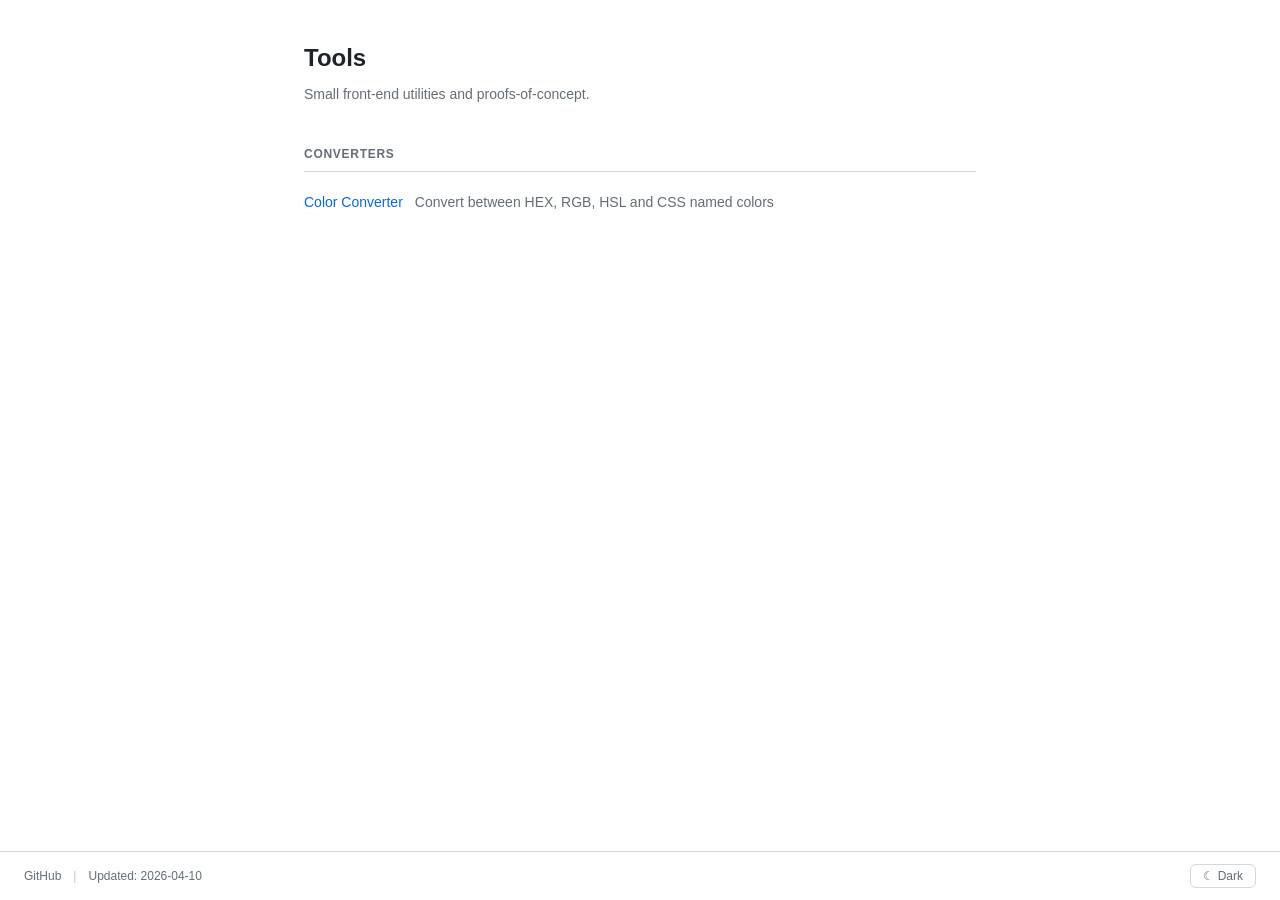
<file: index.html>
<!DOCTYPE html>
<html lang="en">
<head>
  <meta charset="UTF-8">
  <meta name="viewport" content="width=device-width, initial-scale=1.0">
  <meta name="last-modified" content="2026-04-10">
  <title>Tools</title>
  <link rel="stylesheet" href="tokens.css">
  <script>
    (function () {
      const stored = localStorage.getItem('theme');
      const preferred = window.matchMedia('(prefers-color-scheme: dark)').matches ? 'dark' : 'light';
      document.documentElement.dataset.theme = stored || preferred;
    })();
  </script>
  <style>
    *, *::before, *::after { box-sizing: border-box; margin: 0; padding: 0; }

    body {
      font-family: var(--font-ui);
      font-size: var(--font-size-base);
      line-height: var(--line-height-base);
      color: var(--color-text);
      background: var(--color-bg);
      min-height: 100vh;
      display: grid;
      grid-template-rows: 1fr auto;
    }

    .container {
      max-width: 720px;
      margin: 0 auto;
      padding: var(--space-10) var(--space-6);
      width: 100%;
    }

    .page-header {
      margin-bottom: var(--space-10);
    }

    .page-title {
      font-size: var(--font-size-2xl);
      font-weight: var(--font-weight-semibold);
      color: var(--color-text);
      margin-bottom: var(--space-2);
    }

    .page-subtitle {
      color: var(--color-muted);
      font-size: var(--font-size-sm);
    }

    .category {
      margin-bottom: var(--space-8);
    }

    .category-heading {
      font-size: var(--font-size-xs);
      font-weight: var(--font-weight-semibold);
      color: var(--color-muted);
      text-transform: uppercase;
      letter-spacing: 0.06em;
      margin-bottom: var(--space-2);
      padding-bottom: var(--space-2);
      border-bottom: 1px solid var(--color-border);
    }

    .tool-list {
      list-style: none;
    }

    .tool-item {
      border-bottom: 1px solid var(--color-border-subtle);
    }

    .tool-item:last-child {
      border-bottom: none;
    }

    .tool-link {
      display: grid;
      grid-template-columns: auto 1fr;
      align-items: baseline;
      gap: var(--space-3);
      padding: var(--space-3) 0;
      text-decoration: none;
      color: inherit;
    }

    .tool-name {
      font-size: var(--font-size-sm);
      font-weight: var(--font-weight-medium);
      color: var(--color-accent);
      white-space: nowrap;
      text-decoration: none;
    }

    .tool-link:hover .tool-name {
      text-decoration: underline;
    }

    .tool-desc {
      color: var(--color-muted);
      font-size: var(--font-size-sm);
    }

    /* Footer */
    .site-footer {
      border-top: 1px solid var(--color-border);
      padding: var(--space-3) var(--space-6);
      display: grid;
      grid-template-columns: 1fr auto;
      align-items: center;
      gap: var(--space-4);
    }

    .footer-links {
      display: grid;
      grid-auto-flow: column;
      grid-auto-columns: max-content;
      align-items: center;
      gap: var(--space-3);
      font-size: var(--font-size-xs);
      color: var(--color-muted);
    }

    .footer-links a {
      color: var(--color-muted);
      text-decoration: none;
    }

    .footer-links a:hover {
      color: var(--color-accent);
      text-decoration: underline;
    }

    .footer-sep { opacity: 0.4; }

    .theme-toggle {
      background: none;
      border: 1px solid var(--color-border);
      border-radius: var(--radius-md);
      padding: var(--space-1) var(--space-3);
      cursor: pointer;
      font-family: var(--font-ui);
      font-size: var(--font-size-xs);
      color: var(--color-muted);
      transition: background var(--transition-base), color var(--transition-base);
    }

    .theme-toggle:hover {
      background: var(--color-surface);
      color: var(--color-text);
    }
  </style>
</head>
<body>

  <div class="container">
    <header class="page-header">
      <h1 class="page-title">Tools</h1>
      <p class="page-subtitle">Small front-end utilities and proofs-of-concept.</p>
    </header>

    <section class="category">
      <h2 class="category-heading">Converters</h2>
      <ul class="tool-list">
        <li class="tool-item">
          <a class="tool-link" href="color-converter/">
            <span class="tool-name">Color Converter</span>
            <span class="tool-desc">Convert between HEX, RGB, HSL and CSS named colors</span>
          </a>
        </li>
      </ul>
    </section>
  </div>

  <footer class="site-footer">
    <div class="footer-links">
      <a href="https://github.com/placeholder/tools" target="_blank" rel="noopener">GitHub</a>
      <span class="footer-sep">|</span>
      <span>Updated: <span id="last-updated"></span></span>
    </div>
    <button class="theme-toggle" id="theme-toggle" aria-label="Toggle colour theme"></button>
  </footer>

  <script>
    const d = document.querySelector('meta[name="last-modified"]')?.content;
    if (d) document.getElementById('last-updated').textContent = d;

    const toggle = document.getElementById('theme-toggle');
    function syncLabel() {
      toggle.textContent = document.documentElement.dataset.theme === 'dark' ? '☀ Light' : '☾ Dark';
    }
    syncLabel();
    toggle.addEventListener('click', () => {
      const next = document.documentElement.dataset.theme === 'dark' ? 'light' : 'dark';
      document.documentElement.dataset.theme = next;
      localStorage.setItem('theme', next);
      syncLabel();
    });
  </script>

</body>
</html>
</file>
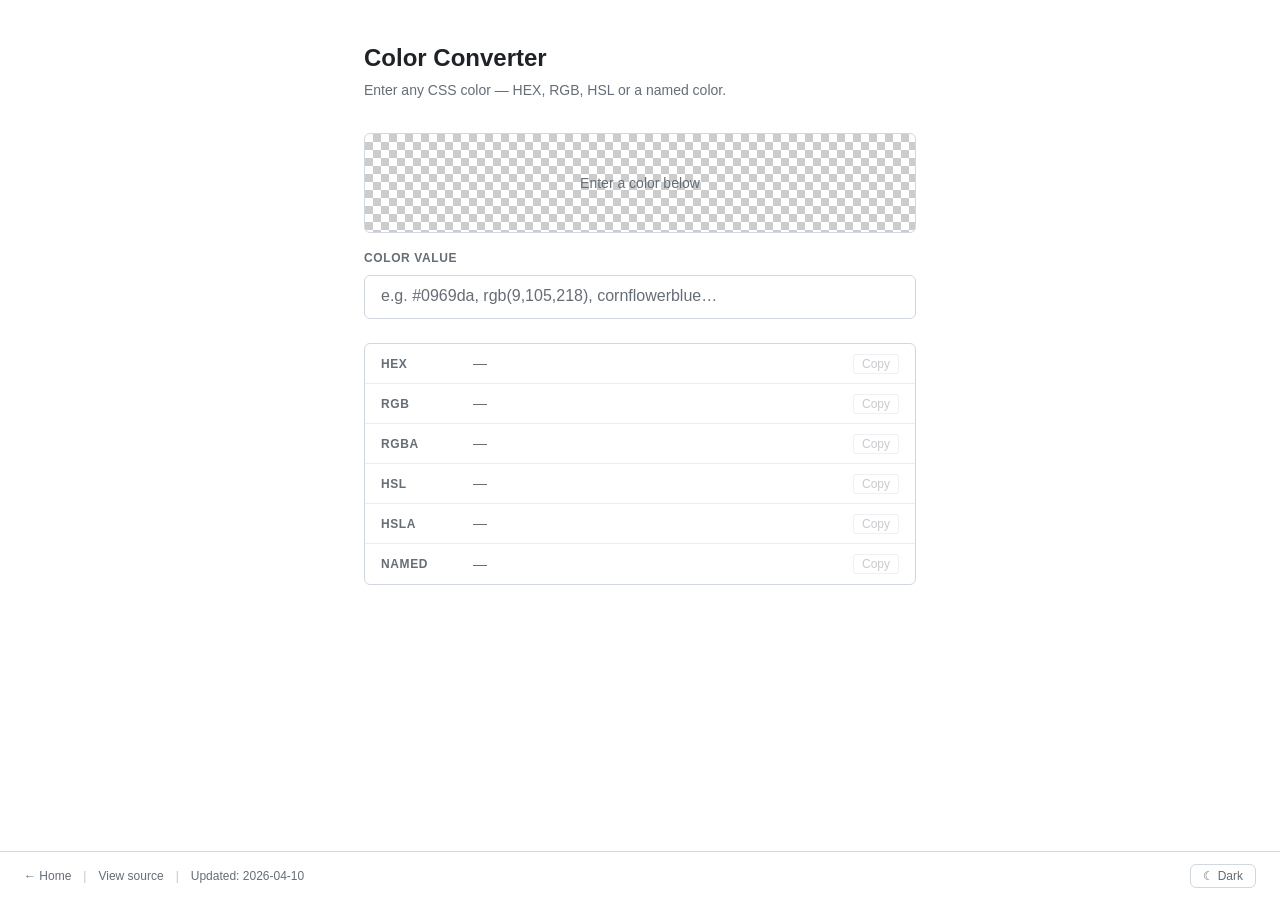
<file: color-converter/index.html>
<!DOCTYPE html>
<html lang="en">
<head>
  <meta charset="UTF-8">
  <meta name="viewport" content="width=device-width, initial-scale=1.0">
  <meta name="last-modified" content="2026-04-10">
  <title>Color Converter — Tools</title>
  <link rel="stylesheet" href="../tokens.css">
  <script>
    (function () {
      const stored = localStorage.getItem('theme');
      const preferred = window.matchMedia('(prefers-color-scheme: dark)').matches ? 'dark' : 'light';
      document.documentElement.dataset.theme = stored || preferred;
    })();
  </script>
  <style>
    *, *::before, *::after { box-sizing: border-box; margin: 0; padding: 0; }

    body {
      font-family: var(--font-ui);
      font-size: var(--font-size-base);
      line-height: var(--line-height-base);
      color: var(--color-text);
      background: var(--color-bg);
      min-height: 100vh;
      display: grid;
      grid-template-rows: 1fr auto;
    }

    .container {
      max-width: 600px;
      margin: 0 auto;
      padding: var(--space-10) var(--space-6);
      width: 100%;
    }

    .page-header {
      margin-bottom: var(--space-8);
    }

    .page-title {
      font-size: var(--font-size-2xl);
      font-weight: var(--font-weight-semibold);
      margin-bottom: var(--space-1);
    }

    .page-subtitle {
      color: var(--color-muted);
      font-size: var(--font-size-sm);
    }

    /* Swatch */
    .swatch-wrap {
      position: relative;
      height: 100px;
      border: 1px solid var(--color-border);
      border-radius: var(--radius-md);
      overflow: hidden;
      /* checkerboard for transparency */
      background-image:
        linear-gradient(45deg, #ccc 25%, transparent 25%),
        linear-gradient(-45deg, #ccc 25%, transparent 25%),
        linear-gradient(45deg, transparent 75%, #ccc 75%),
        linear-gradient(-45deg, transparent 75%, #ccc 75%);
      background-size: 16px 16px;
      background-position: 0 0, 0 8px, 8px -8px, -8px 0px;
    }

    .swatch {
      position: absolute;
      inset: 0;
      transition: background-color 120ms ease;
    }

    .swatch-empty {
      display: grid;
      place-items: center;
      color: var(--color-muted);
      font-size: var(--font-size-sm);
      height: 100%;
    }

    .input-label {
      display: block;
      font-size: var(--font-size-xs);
      font-weight: var(--font-weight-semibold);
      color: var(--color-muted);
      text-transform: uppercase;
      letter-spacing: 0.05em;
      margin-top: var(--space-4);
      margin-bottom: var(--space-2);
    }

    /* Input */
    .input-wrap {
      display: grid;
      grid-template-columns: 1fr auto;
      border: 1px solid var(--color-border);
      border-radius: var(--radius-md);
      overflow: hidden;
      background: var(--color-input-bg);
      transition: border-color var(--transition-base);
    }

    .input-wrap:focus-within {
      border-color: var(--color-accent);
      box-shadow: 0 0 0 3px color-mix(in srgb, var(--color-accent) 20%, transparent);
    }

    .input-wrap.invalid {
      border-color: var(--color-danger);
    }

    .input-wrap.invalid:focus-within {
      box-shadow: 0 0 0 3px color-mix(in srgb, var(--color-danger) 20%, transparent);
    }

    .color-input {
      padding: var(--space-3) var(--space-4);
      border: none;
      background: transparent;
      font-family: var(--font-mono);
      font-size: var(--font-size-base);
      color: var(--color-text);
      outline: none;
      min-width: 0;
    }

    .color-input::placeholder {
      color: var(--color-muted);
      font-family: var(--font-ui);
    }

    .input-status {
      align-self: center;
      padding: 0 var(--space-4) 0 0;
      font-size: var(--font-size-xs);
      color: var(--color-muted);
      white-space: nowrap;
    }

    .input-status.error { color: var(--color-danger); }
    .input-status.ok    { color: var(--color-success); }

    /* Outputs */
    .outputs {
      margin-top: var(--space-6);
      border: 1px solid var(--color-border);
      border-radius: var(--radius-md);
      overflow: hidden;
    }

    .output-row {
      display: grid;
      grid-template-columns: 5rem 1fr auto;
      align-items: center;
      gap: var(--space-3);
      padding: var(--space-2) var(--space-4);
      border-bottom: 1px solid var(--color-border-subtle);
      min-height: 2.5rem;
    }

    .output-row:last-child { border-bottom: none; }

    .output-label {
      font-size: var(--font-size-xs);
      font-weight: var(--font-weight-semibold);
      color: var(--color-muted);
      text-transform: uppercase;
      letter-spacing: 0.05em;
    }

    .output-value {
      font-family: var(--font-mono);
      font-size: var(--font-size-sm);
      color: var(--color-text);
      overflow: hidden;
      text-overflow: ellipsis;
      white-space: nowrap;
    }

    .output-value.empty { color: var(--color-muted); font-family: var(--font-ui); }

    .copy-btn {
      background: none;
      border: 1px solid var(--color-border);
      border-radius: var(--radius-sm);
      padding: 0.125rem var(--space-2);
      cursor: pointer;
      font-family: var(--font-ui);
      font-size: var(--font-size-xs);
      color: var(--color-muted);
      transition: background var(--transition-base), color var(--transition-base), border-color var(--transition-base);
      white-space: nowrap;
    }

    .copy-btn:hover {
      background: var(--color-surface);
      color: var(--color-text);
      border-color: var(--color-border);
    }

    .copy-btn.copied {
      color: var(--color-success);
      border-color: var(--color-success);
    }

    .copy-btn:disabled {
      opacity: 0.35;
      cursor: default;
    }

    /* Footer */
    .site-footer {
      border-top: 1px solid var(--color-border);
      padding: var(--space-3) var(--space-6);
      display: grid;
      grid-template-columns: 1fr auto;
      align-items: center;
      gap: var(--space-4);
    }

    .footer-links {
      display: grid;
      grid-auto-flow: column;
      grid-auto-columns: max-content;
      align-items: center;
      gap: var(--space-3);
      font-size: var(--font-size-xs);
      color: var(--color-muted);
    }

    .footer-links a {
      color: var(--color-muted);
      text-decoration: none;
    }

    .footer-links a:hover {
      color: var(--color-accent);
      text-decoration: underline;
    }

    .footer-sep { opacity: 0.4; }

    .theme-toggle {
      background: none;
      border: 1px solid var(--color-border);
      border-radius: var(--radius-md);
      padding: var(--space-1) var(--space-3);
      cursor: pointer;
      font-family: var(--font-ui);
      font-size: var(--font-size-xs);
      color: var(--color-muted);
      transition: background var(--transition-base), color var(--transition-base);
    }

    .theme-toggle:hover {
      background: var(--color-surface);
      color: var(--color-text);
    }
  </style>
</head>
<body>

  <div class="container">
    <header class="page-header">
      <h1 class="page-title">Color Converter</h1>
      <p class="page-subtitle">Enter any CSS color — HEX, RGB, HSL or a named color.</p>
    </header>

    <div class="tool">
      <div class="swatch-wrap">
        <div class="swatch" id="swatch"></div>
        <div class="swatch-empty" id="swatch-empty">Enter a color below</div>
      </div>
      <label class="input-label" for="color-input">Color value</label>
      <div class="input-wrap" id="input-wrap">
        <input
          class="color-input"
          id="color-input"
          type="text"
          placeholder="e.g. #0969da, rgb(9,105,218), cornflowerblue…"
          autocomplete="off"
          spellcheck="false"
        >
        <span class="input-status" id="input-status"></span>
      </div>

      <div class="outputs" id="outputs">
        <div class="output-row"><span class="output-label">HEX</span>   <span class="output-value empty" id="val-hex">—</span>   <button class="copy-btn" id="copy-hex"   disabled>Copy</button></div>
        <div class="output-row"><span class="output-label">RGB</span>   <span class="output-value empty" id="val-rgb">—</span>   <button class="copy-btn" id="copy-rgb"   disabled>Copy</button></div>
        <div class="output-row"><span class="output-label">RGBA</span>  <span class="output-value empty" id="val-rgba">—</span>  <button class="copy-btn" id="copy-rgba"  disabled>Copy</button></div>
        <div class="output-row"><span class="output-label">HSL</span>   <span class="output-value empty" id="val-hsl">—</span>   <button class="copy-btn" id="copy-hsl"   disabled>Copy</button></div>
        <div class="output-row"><span class="output-label">HSLA</span>  <span class="output-value empty" id="val-hsla">—</span>  <button class="copy-btn" id="copy-hsla"  disabled>Copy</button></div>
        <div class="output-row"><span class="output-label">Named</span> <span class="output-value empty" id="val-named">—</span> <button class="copy-btn" id="copy-named" disabled>Copy</button></div>
      </div>
    </div>
  </div>

  <footer class="site-footer">
    <div class="footer-links">
      <a href="../">← Home</a>
      <span class="footer-sep">|</span>
      <a href="https://github.com/jamboid/tools/blob/main/color-converter/index.html" target="_blank" rel="noopener">View source</a>
      <span class="footer-sep">|</span>
      <span>Updated: <span id="last-updated"></span></span>
    </div>
    <button class="theme-toggle" id="theme-toggle" aria-label="Toggle colour theme"></button>
  </footer>

  <script>
    // ── Theme toggle ────────────────────────────────────────────────────────────
    const themeToggle = document.getElementById('theme-toggle');
    function syncThemeLabel() {
      themeToggle.textContent = document.documentElement.dataset.theme === 'dark' ? '☀ Light' : '☾ Dark';
    }
    syncThemeLabel();
    themeToggle.addEventListener('click', () => {
      const next = document.documentElement.dataset.theme === 'dark' ? 'light' : 'dark';
      document.documentElement.dataset.theme = next;
      localStorage.setItem('theme', next);
      syncThemeLabel();
    });

    // ── Last updated ─────────────────────────────────────────────────────────────
    const lastMod = document.querySelector('meta[name="last-modified"]')?.content;
    if (lastMod) document.getElementById('last-updated').textContent = lastMod;

    // ── Named color table (CSS Color Level 4) ────────────────────────────────────
    const NAMED = {
      aliceblue:[240,248,255],antiquewhite:[250,235,215],aqua:[0,255,255],
      aquamarine:[127,255,212],azure:[240,255,255],beige:[245,245,220],
      bisque:[255,228,196],black:[0,0,0],blanchedalmond:[255,235,205],
      blue:[0,0,255],blueviolet:[138,43,226],brown:[165,42,42],
      burlywood:[222,184,135],cadetblue:[95,158,160],chartreuse:[127,255,0],
      chocolate:[210,105,30],coral:[255,127,80],cornflowerblue:[100,149,237],
      cornsilk:[255,248,220],crimson:[220,20,60],cyan:[0,255,255],
      darkblue:[0,0,139],darkcyan:[0,139,139],darkgoldenrod:[184,134,11],
      darkgray:[169,169,169],darkgreen:[0,100,0],darkgrey:[169,169,169],
      darkkhaki:[189,183,107],darkmagenta:[139,0,139],darkolivegreen:[85,107,47],
      darkorange:[255,140,0],darkorchid:[153,50,204],darkred:[139,0,0],
      darksalmon:[233,150,122],darkseagreen:[143,188,143],darkslateblue:[72,61,139],
      darkslategray:[47,79,79],darkslategrey:[47,79,79],darkturquoise:[0,206,209],
      darkviolet:[148,0,211],deeppink:[255,20,147],deepskyblue:[0,191,255],
      dimgray:[105,105,105],dimgrey:[105,105,105],dodgerblue:[30,144,255],
      firebrick:[178,34,34],floralwhite:[255,250,240],forestgreen:[34,139,34],
      fuchsia:[255,0,255],gainsboro:[220,220,220],ghostwhite:[248,248,255],
      gold:[255,215,0],goldenrod:[218,165,32],gray:[128,128,128],
      green:[0,128,0],greenyellow:[173,255,47],grey:[128,128,128],
      honeydew:[240,255,240],hotpink:[255,105,180],indianred:[205,92,92],
      indigo:[75,0,130],ivory:[255,255,240],khaki:[240,230,140],
      lavender:[230,230,250],lavenderblush:[255,240,245],lawngreen:[124,252,0],
      lemonchiffon:[255,250,205],lightblue:[173,216,230],lightcoral:[240,128,128],
      lightcyan:[224,255,255],lightgoldenrodyellow:[250,250,210],lightgray:[211,211,211],
      lightgreen:[144,238,144],lightgrey:[211,211,211],lightpink:[255,182,193],
      lightsalmon:[255,160,122],lightseagreen:[32,178,170],lightskyblue:[135,206,250],
      lightslategray:[119,136,153],lightslategrey:[119,136,153],lightsteelblue:[176,196,222],
      lightyellow:[255,255,224],lime:[0,255,0],limegreen:[50,205,50],
      linen:[250,240,230],magenta:[255,0,255],maroon:[128,0,0],
      mediumaquamarine:[102,205,170],mediumblue:[0,0,205],mediumorchid:[186,85,211],
      mediumpurple:[147,112,219],mediumseagreen:[60,179,113],mediumslateblue:[123,104,238],
      mediumspringgreen:[0,250,154],mediumturquoise:[72,209,204],mediumvioletred:[199,21,133],
      midnightblue:[25,25,112],mintcream:[245,255,250],mistyrose:[255,228,225],
      moccasin:[255,228,181],navajowhite:[255,222,173],navy:[0,0,128],
      oldlace:[253,245,230],olive:[128,128,0],olivedrab:[107,142,35],
      orange:[255,165,0],orangered:[255,69,0],orchid:[218,112,214],
      palegoldenrod:[238,232,170],palegreen:[152,251,152],paleturquoise:[175,238,238],
      palevioletred:[219,112,147],papayawhip:[255,239,213],peachpuff:[255,218,185],
      peru:[205,133,63],pink:[255,192,203],plum:[221,160,221],
      powderblue:[176,224,230],purple:[128,0,128],rebeccapurple:[102,51,153],
      red:[255,0,0],rosybrown:[188,143,143],royalblue:[65,105,225],
      saddlebrown:[139,69,19],salmon:[250,128,114],sandybrown:[244,164,96],
      seagreen:[46,139,87],seashell:[255,245,238],sienna:[160,82,45],
      silver:[192,192,192],skyblue:[135,206,235],slateblue:[106,90,205],
      slategray:[112,128,144],slategrey:[112,128,144],snow:[255,250,250],
      springgreen:[0,255,127],steelblue:[70,130,180],tan:[210,180,140],
      teal:[0,128,128],thistle:[216,191,216],tomato:[255,99,71],
      turquoise:[64,224,208],violet:[238,130,238],wheat:[245,222,179],
      white:[255,255,255],whitesmoke:[245,245,245],yellow:[255,255,0],
      yellowgreen:[154,205,50],
    };

    // Reverse map: "r,g,b" → name (prefer shorter/more canonical names)
    const NAMED_REV = new Map();
    for (const [name, rgb] of Object.entries(NAMED)) {
      const key = rgb.join(',');
      // prefer 'aqua' over 'cyan', 'fuchsia' over 'magenta', skip grey aliases
      if (!NAMED_REV.has(key)) NAMED_REV.set(key, name);
    }

    // ── Color parsing ─────────────────────────────────────────────────────────────
    function parseAlpha(s) {
      if (s === undefined || s === null) return 1;
      s = s.trim();
      if (s.endsWith('%')) return Math.min(1, Math.max(0, parseFloat(s) / 100));
      return Math.min(1, Math.max(0, parseFloat(s)));
    }

    function parseColor(raw) {
      const s = raw.trim().toLowerCase();

      // Named
      if (NAMED[s]) {
        const [r, g, b] = NAMED[s];
        return { r, g, b, a: 1 };
      }

      // HEX: #rgb #rgba #rrggbb #rrggbbaa
      let m = s.match(/^#?([0-9a-f]{3,8})$/);
      if (m) {
        let h = m[1];
        if (h.length === 3) h = h[0]+h[0]+h[1]+h[1]+h[2]+h[2];
        if (h.length === 4) h = h[0]+h[0]+h[1]+h[1]+h[2]+h[2]+h[3]+h[3];
        if (h.length !== 6 && h.length !== 8) return null;
        const r = parseInt(h.slice(0,2), 16);
        const g = parseInt(h.slice(2,4), 16);
        const b = parseInt(h.slice(4,6), 16);
        const a = h.length === 8 ? Math.round(parseInt(h.slice(6,8),16) / 255 * 1000) / 1000 : 1;
        return { r, g, b, a };
      }

      // RGB / RGBA (legacy comma and modern space syntax)
      m = s.match(/^rgba?\(\s*([\d.]+%?)\s*[,\s]\s*([\d.]+%?)\s*[,\s]\s*([\d.]+%?)(?:\s*[,/]\s*([\d.]+%?))?\s*\)$/);
      if (m) {
        const toU8 = v => v.endsWith('%') ? Math.round(parseFloat(v) / 100 * 255) : Math.round(parseFloat(v));
        return { r: toU8(m[1]), g: toU8(m[2]), b: toU8(m[3]), a: parseAlpha(m[4]) };
      }

      // HSL / HSLA
      m = s.match(/^hsla?\(\s*([\d.]+)(?:deg)?\s*[,\s]\s*([\d.]+)%\s*[,\s]\s*([\d.]+)%(?:\s*[,/]\s*([\d.]+%?))?\s*\)$/);
      if (m) {
        const rgb = hslToRgb(parseFloat(m[1]), parseFloat(m[2]), parseFloat(m[3]));
        return { ...rgb, a: parseAlpha(m[4]) };
      }

      return null;
    }

    // ── Conversions ───────────────────────────────────────────────────────────────
    function hslToRgb(h, s, l) {
      h = ((h % 360) + 360) % 360 / 360;
      s /= 100; l /= 100;
      if (s === 0) {
        const v = Math.round(l * 255);
        return { r: v, g: v, b: v };
      }
      const q = l < 0.5 ? l * (1 + s) : l + s - l * s;
      const p = 2 * l - q;
      const hue = (t) => {
        t = ((t % 1) + 1) % 1;
        if (t < 1/6) return p + (q - p) * 6 * t;
        if (t < 1/2) return q;
        if (t < 2/3) return p + (q - p) * (2/3 - t) * 6;
        return p;
      };
      return {
        r: Math.round(hue(h + 1/3) * 255),
        g: Math.round(hue(h) * 255),
        b: Math.round(hue(h - 1/3) * 255),
      };
    }

    function rgbToHsl(r, g, b) {
      r /= 255; g /= 255; b /= 255;
      const max = Math.max(r, g, b), min = Math.min(r, g, b);
      const l = (max + min) / 2;
      if (max === min) return { h: 0, s: 0, l: Math.round(l * 100) };
      const d = max - min;
      const s = l > 0.5 ? d / (2 - max - min) : d / (max + min);
      let h;
      switch (max) {
        case r: h = (g - b) / d + (g < b ? 6 : 0); break;
        case g: h = (b - r) / d + 2; break;
        case b: h = (r - g) / d + 4; break;
      }
      return { h: Math.round(h / 6 * 360), s: Math.round(s * 100), l: Math.round(l * 100) };
    }

    function fmtHex({ r, g, b, a }) {
      const hex = [r,g,b].map(v => v.toString(16).padStart(2,'0')).join('');
      if (a < 1) {
        const ah = Math.round(a * 255).toString(16).padStart(2,'0');
        return '#' + hex + ah;
      }
      return '#' + hex;
    }

    function fmtAlpha(a) {
      return a === 1 ? '1' : parseFloat(a.toFixed(3)).toString();
    }

    function getOutputs(color) {
      const { r, g, b, a } = color;
      const { h, s, l } = rgbToHsl(r, g, b);
      const named = NAMED_REV.get(`${r},${g},${b}`) || null;
      const alpha = fmtAlpha(a);
      return {
        hex:   fmtHex(color),
        rgb:   `rgb(${r}, ${g}, ${b})`,
        rgba:  `rgba(${r}, ${g}, ${b}, ${alpha})`,
        hsl:   `hsl(${h}, ${s}%, ${l}%)`,
        hsla:  `hsla(${h}, ${s}%, ${l}%, ${alpha})`,
        named: named,
      };
    }

    // ── UI wiring ─────────────────────────────────────────────────────────────────
    const input      = document.getElementById('color-input');
    const inputWrap  = document.getElementById('input-wrap');
    const statusEl   = document.getElementById('input-status');
    const swatch     = document.getElementById('swatch');
    const swatchEmpty = document.getElementById('swatch-empty');

    const fields = ['hex','rgb','rgba','hsl','hsla','named'];
    const vals   = Object.fromEntries(fields.map(f => [f, document.getElementById('val-'+f)]));
    const btns   = Object.fromEntries(fields.map(f => [f, document.getElementById('copy-'+f)]));

    function setEmpty() {
      swatch.style.backgroundColor = '';
      swatchEmpty.style.display = '';
      inputWrap.classList.remove('invalid');
      statusEl.textContent = '';
      statusEl.className = 'input-status';
      fields.forEach(f => {
        vals[f].textContent = '—';
        vals[f].className = 'output-value empty';
        btns[f].disabled = true;
      });
    }

    function setInvalid() {
      swatch.style.backgroundColor = '';
      swatchEmpty.style.display = '';
      inputWrap.classList.add('invalid');
      statusEl.textContent = 'Invalid';
      statusEl.className = 'input-status error';
      fields.forEach(f => {
        vals[f].textContent = '—';
        vals[f].className = 'output-value empty';
        btns[f].disabled = true;
      });
    }

    function setColor(color) {
      const out = getOutputs(color);
      swatch.style.backgroundColor = out.rgba;
      swatchEmpty.style.display = 'none';
      inputWrap.classList.remove('invalid');
      statusEl.textContent = '';
      statusEl.className = 'input-status';

      fields.forEach(f => {
        const v = out[f];
        if (v) {
          vals[f].textContent = v;
          vals[f].className = 'output-value';
          btns[f].disabled = false;
        } else {
          vals[f].textContent = '—';
          vals[f].className = 'output-value empty';
          btns[f].disabled = true;
        }
      });
    }

    input.addEventListener('input', () => {
      const raw = input.value;
      if (!raw.trim()) { setEmpty(); return; }
      const color = parseColor(raw);
      if (color) setColor(color);
      else setInvalid();
    });

    // Copy buttons
    fields.forEach(f => {
      btns[f].addEventListener('click', () => {
        const text = vals[f].textContent;
        navigator.clipboard.writeText(text).then(() => {
          btns[f].textContent = 'Copied!';
          btns[f].classList.add('copied');
          setTimeout(() => {
            btns[f].textContent = 'Copy';
            btns[f].classList.remove('copied');
          }, 1500);
        });
      });
    });

    setEmpty();
  </script>

</body>
</html>
</file>
<file: tokens.css>
/* ============================================================
   Global Design Tokens
   Apply theme by setting data-theme="light" | "dark" on <html>
   ============================================================ */

/* --- Light --- */
[data-theme="light"] {
  --color-bg:             #ffffff;
  --color-surface:        #f6f8fa;
  --color-surface-2:      #eaeef2;
  --color-border:         #d0d7de;
  --color-border-subtle:  #eaeef2;
  --color-text:           #1f2328;
  --color-muted:          #656d76;
  --color-accent:         #0969da;
  --color-accent-hover:   #0860ca;
  --color-accent-fg:      #ffffff;
  --color-danger:         #cf222e;
  --color-success:        #1a7f37;
  --color-input-bg:       #ffffff;
}

/* --- Dark --- */
[data-theme="dark"] {
  --color-bg:             #0d1117;
  --color-surface:        #161b22;
  --color-surface-2:      #21262d;
  --color-border:         #30363d;
  --color-border-subtle:  #21262d;
  --color-text:           #e6edf3;
  --color-muted:          #848d97;
  --color-accent:         #2f81f7;
  --color-accent-hover:   #388bfd;
  --color-accent-fg:      #ffffff;
  --color-danger:         #f85149;
  --color-success:        #3fb950;
  --color-input-bg:       #0d1117;
}

/* --- Shared structural tokens --- */
:root {
  /* Typography */
  --font-ui:   -apple-system, BlinkMacSystemFont, "Segoe UI", "Noto Sans", Helvetica, Arial, sans-serif;
  --font-mono: ui-monospace, SFMono-Regular, "SF Mono", Menlo, Consolas, "Liberation Mono", monospace;

  --font-size-xs:   0.75rem;   /* 12px */
  --font-size-sm:   0.875rem;  /* 14px */
  --font-size-base: 1rem;      /* 16px */
  --font-size-lg:   1.125rem;  /* 18px */
  --font-size-xl:   1.25rem;   /* 20px */
  --font-size-2xl:  1.5rem;    /* 24px */

  --font-weight-normal:   400;
  --font-weight-medium:   500;
  --font-weight-semibold: 600;
  --font-weight-bold:     700;

  --line-height-tight:   1.25;
  --line-height-base:    1.5;
  --line-height-relaxed: 1.75;

  /* Spacing (4px base) */
  --space-1:  0.25rem;   /*  4px */
  --space-2:  0.5rem;    /*  8px */
  --space-3:  0.75rem;   /* 12px */
  --space-4:  1rem;      /* 16px */
  --space-5:  1.25rem;   /* 20px */
  --space-6:  1.5rem;    /* 24px */
  --space-8:  2rem;      /* 32px */
  --space-10: 2.5rem;    /* 40px */
  --space-12: 3rem;      /* 48px */

  /* Border radius */
  --radius-sm: 3px;
  --radius-md: 6px;
  --radius-lg: 10px;

  /* Shadows */
  --shadow-sm: 0 1px 0 rgba(31, 35, 40, 0.04);
  --shadow-md: 0 3px 6px rgba(140, 149, 159, 0.15);

  /* Transitions */
  --transition-base: 80ms ease;
}
</file>
